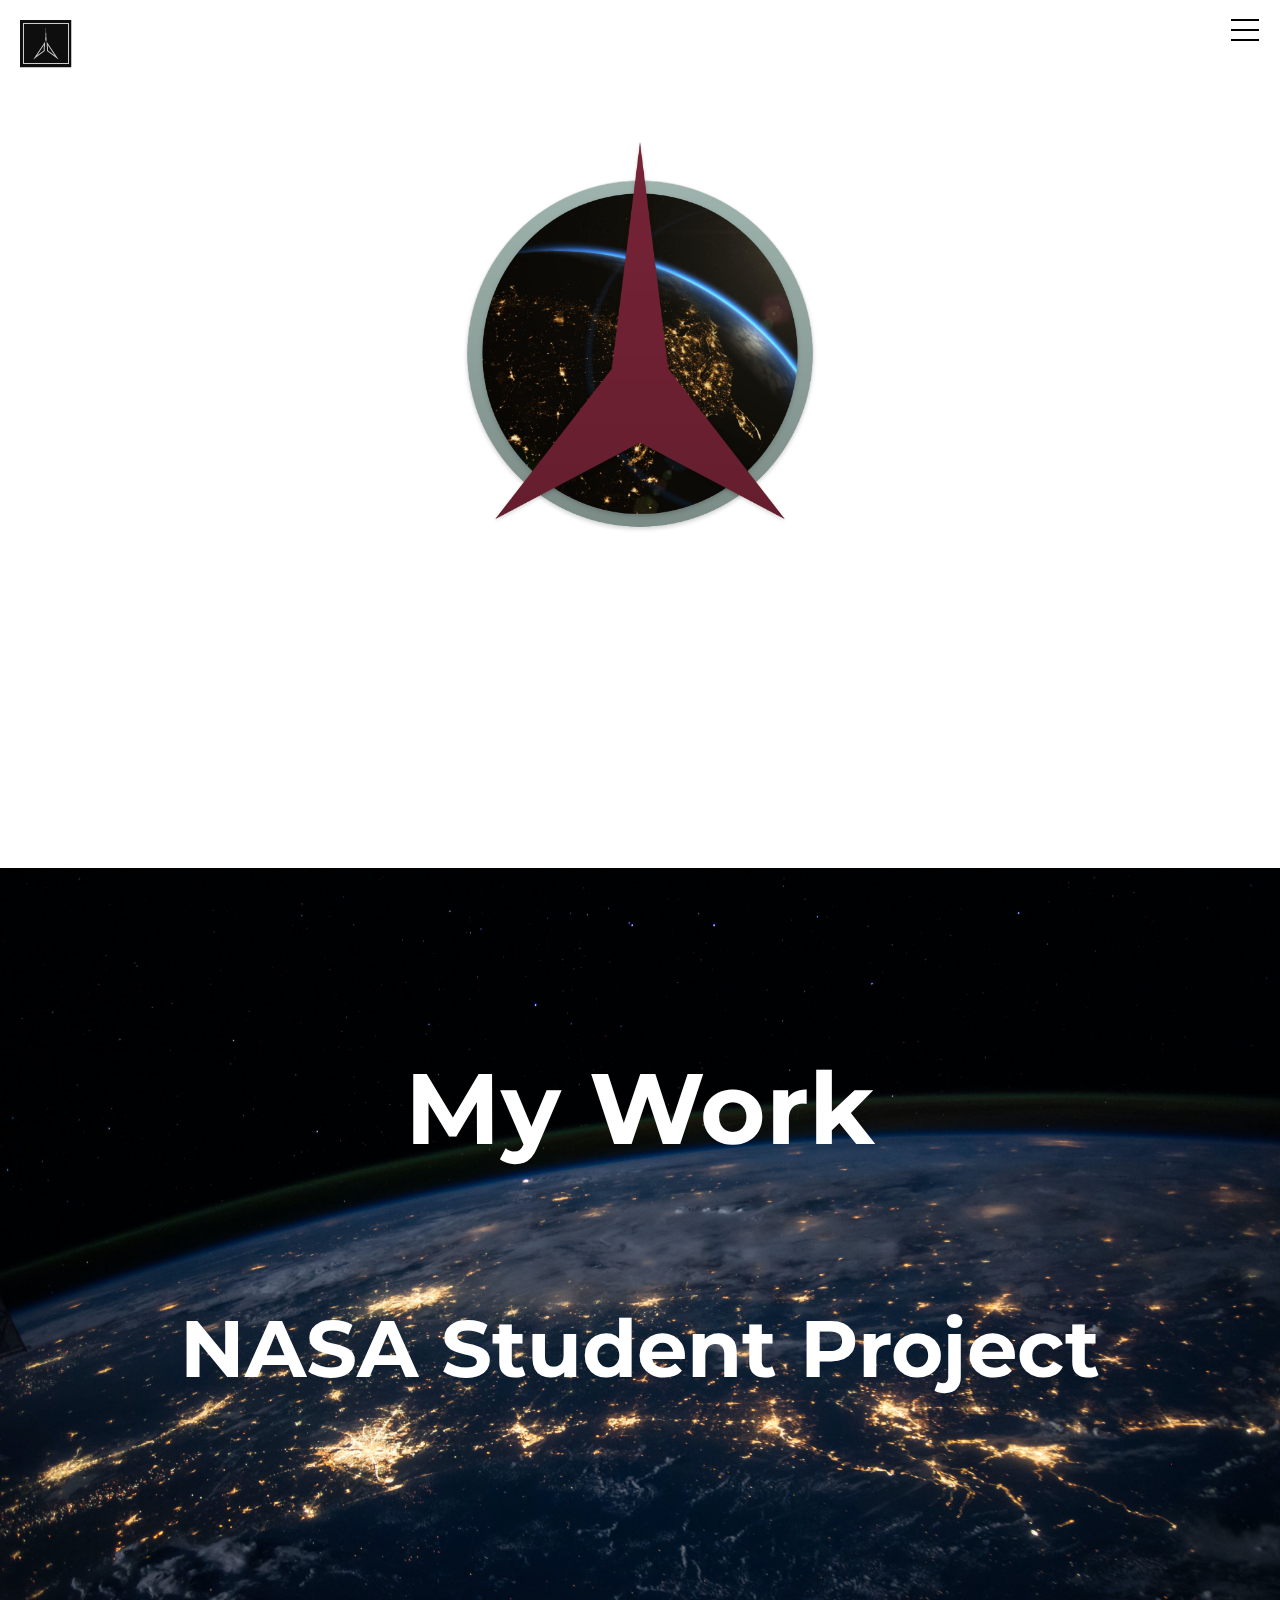
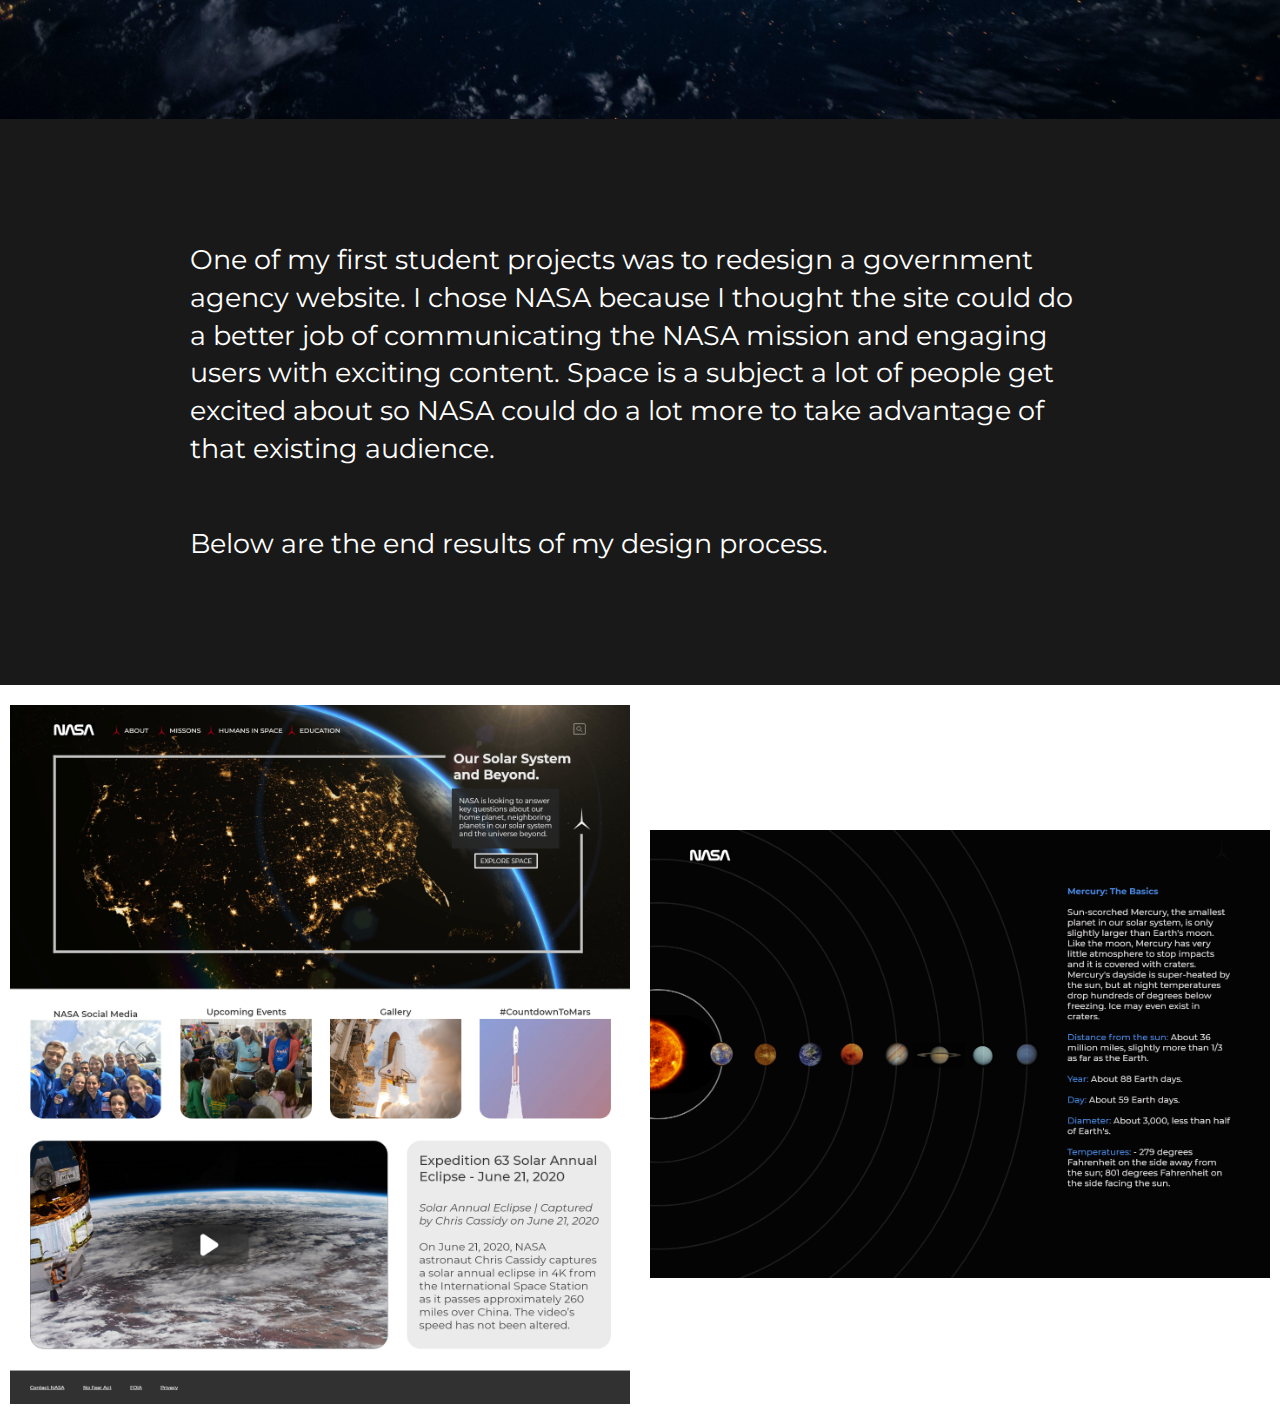
<file: index.html>
<!DOCTYPE html>
<html lang="en">
<head>
    <meta charset="UTF-8">
    <meta name="viewport" content="width=device-width, initial-scale=1.0">
    <link href="https://fonts.googleapis.com/css2?family=Montserrat&display=swap" rel="stylesheet">
    <link href="css/style.css" rel="stylesheet" type="text/css">
    <body>
        <body>
            <div id="logo">
                <a href="index.html"></a>
                <img src="images/logo-small.png">
            </div>
            <div class="hero-container">
                <div class="hero">
            </div>
                <div class="menu-wrap">
                    <input type="checkbox" class="toggler">
                    <div class="hamburger"><div></div></div>
                    <div class="menu">
                        <div>
                            <div>
                                <ul>
                                    <li><a href="#">ABOUT ME</a></li>
                                    <li><a href="#">MY WORK</a></li>
                                    <li><a href="#">CONTACT</a></li>
                                </ul>
                            </div>
                        </div>
                    </div>
                    </div>
                </div>
            </div>
    <div id="wrap">
        <div class="bg">
          <img class="layer2" src="images/Earth.jpg" alt="" />
          <h1 class="layer1">My Work</h1>
          <h2 class="layer3">NASA Student Project</h2>
        </div>
        <div class="cont">
          <p>One of my first student projects was to redesign a government agency website. I chose NASA because I thought the site could do a better job of communicating the NASA mission and engaging users with exciting content. Space is a subject a lot of people get excited about so NASA could do a lot more to take advantage of that existing audience. </p>
          <p>Below are the end results of my design process. </p>
        </div>
        <div class="container">
            <img class="item" src="images/NASA Navigation UI – Nav Drop Downs (Hover Over Navigation Menu for drop downs) – 5.png" />
            <img class="item" src="images/NASA Navigation UI – Mars – 8.png" />
            </div>
        </div>
    </body>
</file>
<file: css/style.css>
#logo {
    display: flex;
    justify-content: flex-start;
    align-content: flex-start;
    padding: 20px;
    margin: 0 auto;
    top: 30px;
    left: 30px;
}


:root {
    --primary-color: rgba(13, 110, 139, .075);
    --overlay-color: rgba(24, 39, 51, .85);
    --menu-speed: 0.75s;
}

* {
    box-sizing: border-box;
    margin: 0;
    padding: 0;
}

body {
    font-family: 'Montserrat', 'sans-serif';
    line-height: 1.4;
}


/* hero container */
.hero {
    background: url(../images/hero.png);
    background-repeat: no-repeat;
    background-size: 100%;
    margin-top: 50px;
    width: 28vw;
    height: 57vw;
} 

.hero-container {
    display: flex;
    justify-content: center;
    align-items: baseline;
}

.menu-wrap {
    position: absolute;
    top: 0;
    right: 65px;
    z-index: 1;
}

.menu-wrap .toggler {
    position: absolute;
    top: 0;
    left: 0;
    z-index: 2;
    cursor: pointer;
    width: 50px;
    height: 50px;
    opacity: 0;
}

.menu-wrap .hamburger {
    position: absolute;
    top: 0;
    left: 0;
    z-index: 1;
    width: 60px;
    height: 60px;
    padding: 1rem;
    display: flex;
    align-items: center;
    justify-content: center;
}

/* Hamburger Line */

.menu-wrap .hamburger > div {
    position: relative;
    width: 100%;
    height: 2px;
    background-color: black;
    display: flex;
    align-items: center;
    justify-content: center;
    transition: all 0.4s ease;
}



.menu-wrap .hamburger > div:before,
.menu-wrap .hamburger > div:after {
    content: '';
    position: absolute;
    z-index: 1;
    top: -10px;
    width: 100%;
    height: 2px;
    background: black;
}

.menu-wrap .hamburger > div:after {
    top: 10px;
}

/* Toggler animate */
.menu-wrap  .toggler:checked + .hamburger> div {
    transform: rotate(135deg);
}

/* Turn lines into X */

.menu-wrap .toggler:checked + .hamburger > div:before,
.menu-wrap .toggler:checked + .hamburger > div:after {
    top: 0;
    transform: rotate(90deg);
}

/* Rotate on hover when checked */
.menu-wrap  .toggler:checked:hover + .hamburger> div {
    transform: rotate(225deg);
}

/*show menu*/
.menu-wrap .toggler:checked ~ .menu {
    visibility: visible;
}

.menu-wrap .toggler:checked ~ .menu > div {
    transform: scale(1);
    transition-duration: var(--menu-speed);
}

.menu-wrap .toggler:checked ~ .menu > div > div {
    opacity: 1;
    transition: opacity 0.4s ease;
}

.menu-wrap .menu {
    position: fixed;
    top: 0;
    left: 0;
    width: 100%;
    height: 100%;
    visibility: hidden;
    overflow: hidden;
    display: flex;
    align-items: center;
    justify-content: center;
}

.menu-wrap .menu > div {
    background-color: rgba(119, 36, 55, 1);
    width: 100vw;
    height: 100vw;
    display: flex;
    flex: none;
    align-items: center;
    justify-content: center;
    transform: scale(0);
    transition: all 0.4s ease;
}

.menu-wrap .menu > div > div {
    text-align: center;
    max-width: 90vw;
    max-height: 100vw;
    opacity: 0;
    transition: opacity 0.4s ease;
}

.menu-wrap .menu > div > div > ul > li {
    list-style: none;
    color: #f2f2f2;
    font-size: 1.5rem;
    padding: 1rem;
}

.menu-wrap .menu > div > div > ul > li > a {
    color: #f2f2f2;
    text-decoration: none;
    transition: color 0.4s ease;
}

a {
    font-weight: 400!important;
    transition: color 0.5s ease-in-out;
    background-color: transparent; 
}
    
a:hover {
        cursor: pointer;
        text-decoration:none;
        color:black !important;
      outline: 0; 
}
    
.social_holder {
        font-family: 'Montserrat', 'sans serif';
        right: 29px;
        bottom: 40px;
        position: fixed;	
        background: url(../images/dribbble.png);
        z-index: 2;
}
    
.social_icon {
        padding: 0px 11px;
}    

.my_work_section {
    display: flex;
    justify-content: center;
    align-items: baseline;
}

.my_work_section .my_work {
    background: url(../images/nasa_case.png);
    display: flex;
    justify-content: center;
    align-items: center;
    background-repeat: no-repeat;
    background-size: 100%;
    margin-top: 40px;
    width: 74vw;
    height: 82vw;
}

/* My Work Page CSS */

*{margin:0;padding:0;}

.bg{
    position:relative;
    z-index:1;
}

.bg img{
  display:block;
  width:100%; 
  height:auto;
}

.bg h1{
  position:absolute;
  top:20%;
  left:0;
  width:100%;
  font-size:100px;
  text-align:center;
  color: white
}

.bg h2{
    position:absolute;
    top: 50%;
    left:0;
    width:100%;
    font-size:80px;
    text-align:center;
    color: white
  }

  /* h1 If the screen size is 601px wide or more, set the font-size of <div> to 80px */
@media screen and (min-width: 601px) {
    .bg h1 {
      font-size: 100px;
    }
  }
  
  /* h1 If the screen size is 600px wide or less, set the font-size of <div> to 30px */
  @media screen and (max-width: 600px) {
    .bg h1 {
      font-size: 50px;
    }
  }


  /* h2 If the screen size is 601px wide or more, set the font-size of <div> to 80px */
  @media screen and (min-width: 601px) {
    .bg h2 {
      font-size: 80px;
    }
  }
  
  /* h2 If the screen size is 600px wide or less, set the font-size of <div> to 30px */
  @media screen and (max-width: 600px) {
    .bg h2 {
      font-size: 30px;
    }
  }

.cont{
  position:relative;
  z-index:2;
  background:rgba(0,0,0,0.9);
  font-size:27px;
  color:#fff;
  padding:5%;
}

.cont *{
  max-width:900px;
  margin:5% auto;
}

.container {
    display: flex;
    flex-direction: row; 
    justify-content: space-around;
    align-items: center;
    margin: 0 auto;

  }

.container .item{
    width: 50vw;
    padding: 20px 10px 20px 10px;
  }
</file>
